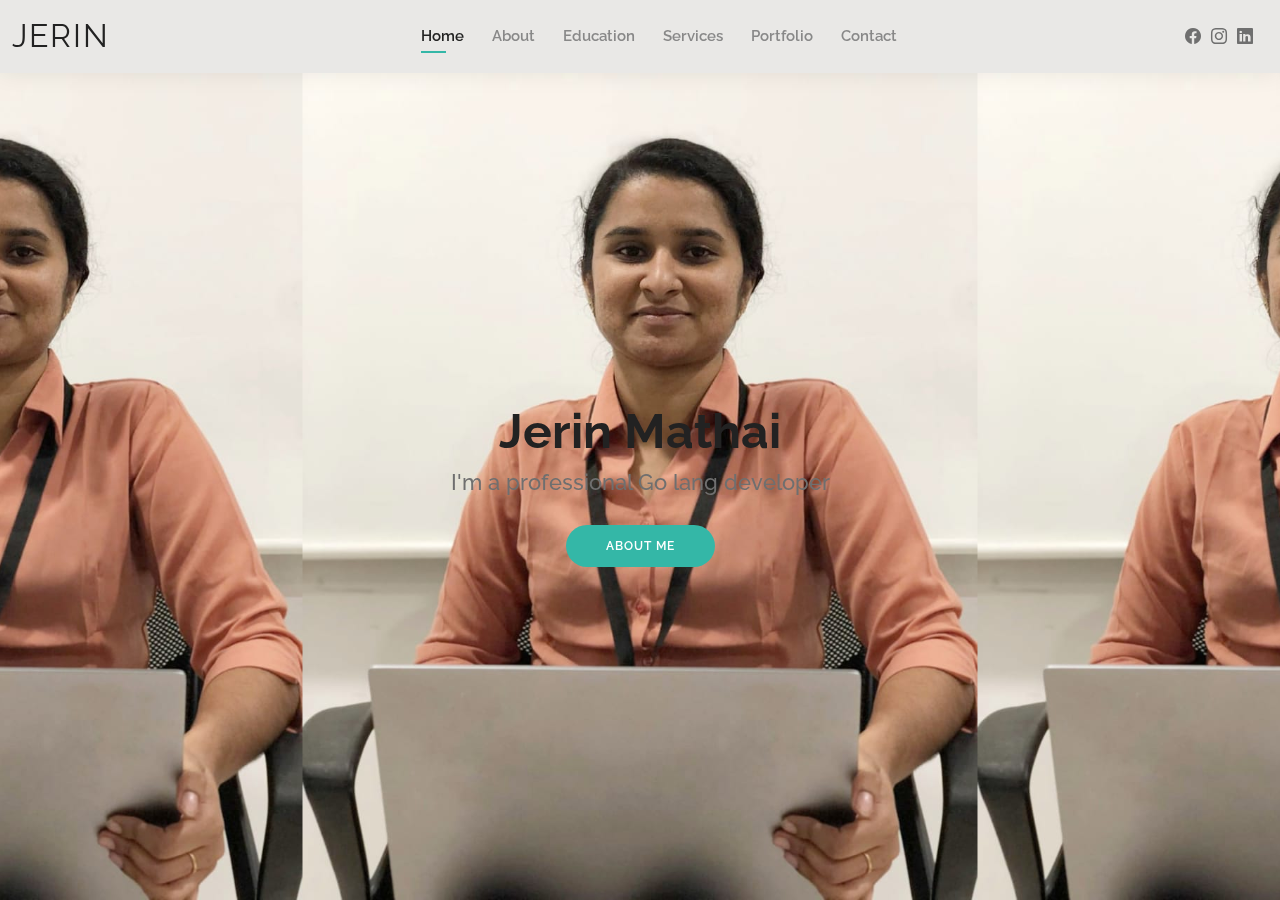
<file: Kelly/index.html>
<!DOCTYPE html>
<html lang="en">

<head>
  <meta charset="utf-8">
  <meta content="width=device-width, initial-scale=1.0" name="viewport">

  <title>Jerin-index</title>
  <meta content="" name="description">
  <meta content="" name="keywords">

  <!-- Favicons -->
  <link href="assets/img/favicon.png" rel="icon">
  <link href="assets/img/apple-touch-icon.png" rel="apple-touch-icon">

  <!-- Google Fonts -->
  <link href="https://fonts.googleapis.com/css?family=Open+Sans:300,300i,400,400i,600,600i,700,700i|Raleway:300,300i,400,400i,500,500i,600,600i,700,700i|Poppins:300,300i,400,400i,500,500i,600,600i,700,700i" rel="stylesheet">

  <!-- Vendor CSS Files -->
  <link href="assets/vendor/aos/aos.css" rel="stylesheet">
  <link href="assets/vendor/bootstrap/css/bootstrap.min.css" rel="stylesheet">
  <link href="assets/vendor/bootstrap-icons/bootstrap-icons.css" rel="stylesheet">
  <link href="assets/vendor/boxicons/css/boxicons.min.css" rel="stylesheet">
  <link href="assets/vendor/glightbox/css/glightbox.min.css" rel="stylesheet">
  <link href="assets/vendor/swiper/swiper-bundle.min.css" rel="stylesheet">

  <!-- Template Main CSS File -->
  <link href="assets/css/style.css" rel="stylesheet">

  <!-- =======================================================
  * Template Name: Kelly - v4.10.0
  * Template URL: https://bootstrapmade.com/kelly-free-bootstrap-cv-resume-html-template/
  * Author: BootstrapMade.com
  * License: https://bootstrapmade.com/license/
  ======================================================== -->
</head>

<body>

  <!-- ======= Header ======= -->
  <header id="header" class="fixed-top">
    <div class="container-fluid d-flex justify-content-between align-items-center">

      <h1 class="logo me-auto me-lg-0"><a href="index.html">JERIN</a></h1>
      <!-- Uncomment below if you prefer to use an image logo -->
      <!-- <a href="index.html" class="logo"><img src="assets/img/logo.png" alt="" class="img-fluid"></a>-->

      <nav id="navbar" class="navbar order-last order-lg-0">
        <ul>
          <li><a class="active" href="index.html">Home</a></li>
          <li><a href="about.html">About</a></li>
          <li><a href="resume.html">Education</a></li>
          <li><a href="services.html">Services</a></li>
          <li><a href="portfolio.html">Portfolio</a></li>
          <li><a href="contact.html">Contact</a></li>
        </ul>
        <i class="bi bi-list mobile-nav-toggle"></i>
      </nav><!-- .navbar -->

      <div class="header-social-links">
        
        <a href="https://www.facebook.com/jerin.mathai.98?mibextid=ZbWKwL" class="facebook"><i class="bi bi-facebook"></i></a>
        <a href="https://instagram.com/jerinmathai_?igshid=YWJhMjlhZTc=" class="instagram"><i class="bi bi-instagram"></i></a>
        <a href="https://www.linkedin.com/in/jerinmathai" class="linkedin"><i class="bi bi-linkedin"></i></i></a>
      </div>

    </div>

  </header><!-- End Header -->
  

  <!-- ======= Hero Section ======= -->
  <section id="hero" class="d-flex align-items-center">
    <div class="container d-flex flex-column align-items-center" data-aos="zoom-in" data-aos-delay="100">
      <h1>Jerin Mathai</h1>
      <h2>I'm a professional Go lang developer</h2>
      <a href="about.html" class="btn-about">About Me</a>
    </div>
  </section><!-- End Hero -->


  <div id="preloader"></div>
  <a href="#" class="back-to-top d-flex align-items-center justify-content-center"><i class="bi bi-arrow-up-short"></i></a>

  <!-- Vendor JS Files -->
  <script src="assets/vendor/purecounter/purecounter_vanilla.js"></script>
  <script src="assets/vendor/aos/aos.js"></script>
  <script src="assets/vendor/bootstrap/js/bootstrap.bundle.min.js"></script>
  <script src="assets/vendor/glightbox/js/glightbox.min.js"></script>
  <script src="assets/vendor/isotope-layout/isotope.pkgd.min.js"></script>
  <script src="assets/vendor/swiper/swiper-bundle.min.js"></script>
  <script src="assets/vendor/waypoints/noframework.waypoints.js"></script>
  <script src="assets/vendor/php-email-form/validate.js"></script>

  <!-- Template Main JS File -->
  <script src="assets/js/main.js"></script>

</body>

</html>
</file>
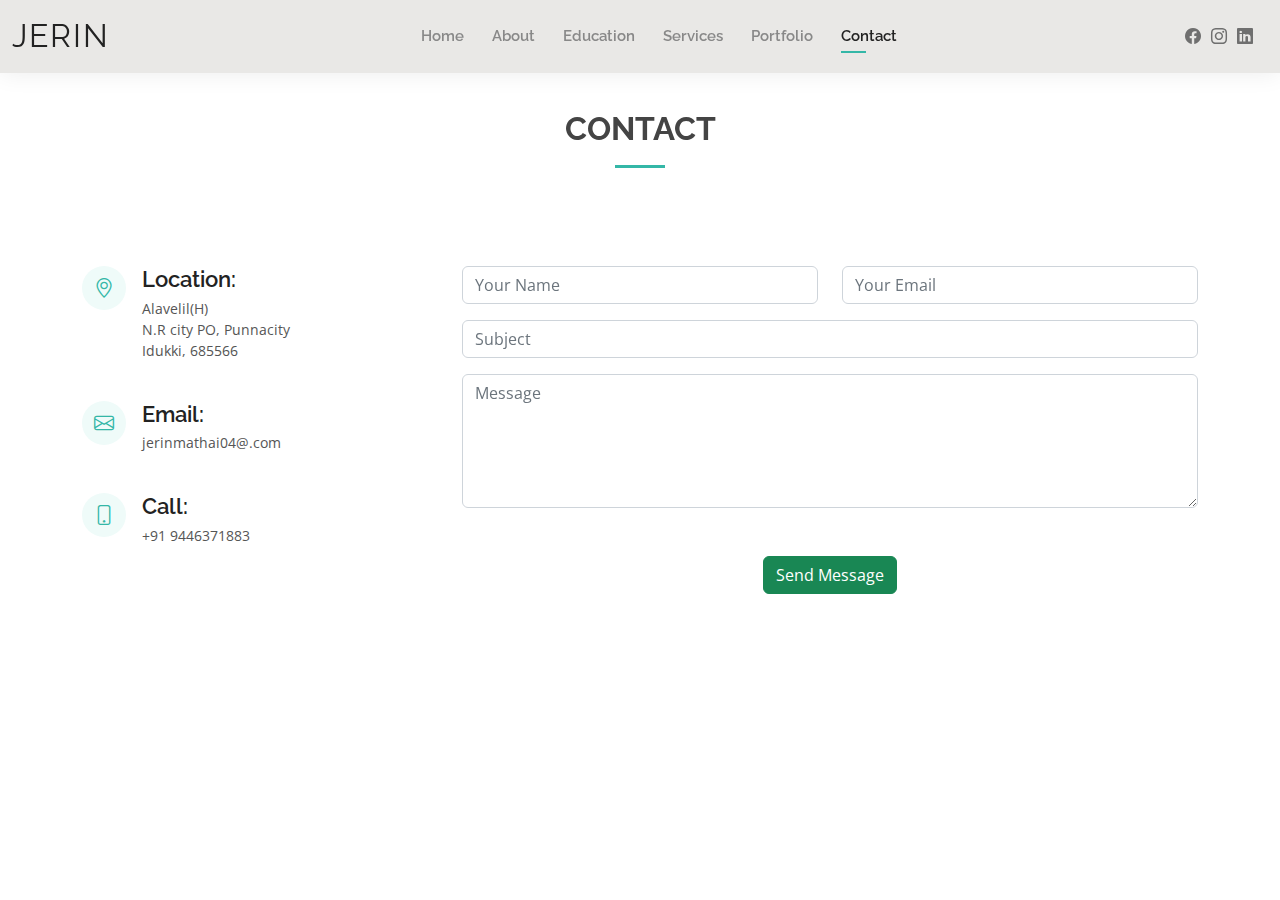
<file: Kelly/contact.html>
<!DOCTYPE html>
<html lang="en">

<head>
  <meta charset="utf-8">
  <meta content="width=device-width, initial-scale=1.0" name="viewport">

  <title>Jerin-Contact</title>
  <meta content="" name="description">
  <meta content="" name="keywords">

  <!-- Favicons -->
  <link href="assets/img/favicon.png" rel="icon">
  <link href="assets/img/apple-touch-icon.png" rel="apple-touch-icon">

  <!-- Google Fonts -->
  <link href="https://fonts.googleapis.com/css?family=Open+Sans:300,300i,400,400i,600,600i,700,700i|Raleway:300,300i,400,400i,500,500i,600,600i,700,700i|Poppins:300,300i,400,400i,500,500i,600,600i,700,700i" rel="stylesheet">

  <!-- Vendor CSS Files -->
  <link href="assets/vendor/aos/aos.css" rel="stylesheet">
  <link href="assets/vendor/bootstrap/css/bootstrap.min.css" rel="stylesheet">
  <link href="assets/vendor/bootstrap-icons/bootstrap-icons.css" rel="stylesheet">
  <link href="assets/vendor/boxicons/css/boxicons.min.css" rel="stylesheet">
  <link href="assets/vendor/glightbox/css/glightbox.min.css" rel="stylesheet">
  <link href="assets/vendor/swiper/swiper-bundle.min.css" rel="stylesheet">

  <!-- Template Main CSS File -->
  <link href="assets/css/style.css" rel="stylesheet">
  <script src="https://ajax.googleapis.com/ajax/libs/jquery/3.5.1/jquery.min.js"></script>

  <!-- =======================================================
  * Template Name: Kelly - v4.10.0
  * Template URL: https://bootstrapmade.com/kelly-free-bootstrap-cv-resume-html-template/
  * Author: BootstrapMade.com
  * License: https://bootstrapmade.com/license/
  ======================================================== -->
</head>

<body>

  <!-- ======= Header ======= -->
  <header id="header" class="fixed-top">
    <div class="container-fluid d-flex justify-content-between align-items-center">

      <h1 class="logo me-auto me-lg-0"><a href="index.html">Jerin</a></h1>
      <!-- Uncomment below if you prefer to use an image logo -->
      <!-- <a href="index.html" class="logo"><img src="assets/img/logo.png" alt="" class="img-fluid"></a>-->

      <nav id="navbar" class="navbar order-last order-lg-0">
        <ul>
          <li><a href="index.html">Home</a></li>
          <li><a href="about.html">About</a></li>
          <li><a href="resume.html">Education</a></li>
          <li><a href="services.html">Services</a></li>
          <li><a href="portfolio.html">Portfolio</a></li>
          <li><a class="active" href="contact.html">Contact</a></li>
        </ul>
        <i class="bi bi-list mobile-nav-toggle"></i>
      </nav><!-- .navbar -->

      <div class="header-social-links">
        <a href="https://www.facebook.com/jerin.mathai.98?mibextid=ZbWKwL" class="facebook"><i class="bi bi-facebook"></i></a>
        <a href="https://instagram.com/jerinmathai_?igshid=YWJhMjlhZTc=" class="instagram"><i class="bi bi-instagram"></i></a>
        <a href="https://www.linkedin.com/in/jerinmathai" class="linkedin"><i class="bi bi-linkedin"></i></i></a>
      </div>

    </div>

  </header><!-- End Header -->

  <main id="main">

    <!-- ======= Contact Section ======= -->
    <section id="contact" class="contact">
      <div class="container" data-aos="fade-up">

        <div class="section-title">
          <h2>Contact</h2>
          
        </div>

        

        <div class="row mt-5">

          <div class="col-lg-4">
            <div class="info">
              <div class="address">
                <i class="bi bi-geo-alt"></i>
                <h4>Location:</h4>
                <p>Alavelil(H)</p>
                <p>N.R city PO, Punnacity</p>
                <p>Idukki, 685566</p>
              </div>

              <div class="email">
                <i class="bi bi-envelope"></i>
                <h4>Email:</h4>
                <p>jerinmathai04@.com</p>
              </div>

              <div class="phone">
                <i class="bi bi-phone"></i>
                <h4>Call:</h4>
                <p>+91 9446371883</p>
              </div>

            </div>

          </div>

          <div class="col-lg-8 mt-5 mt-lg-0">

            <form id="submit-form" action="" method="post" role="form" >
              <div class="row">
                <div class="col-md-6 form-group">
                  <input type="text" name="name" class="form-control" id="name" placeholder="Your Name" required>
                </div>
                <div class="col-md-6 form-group mt-3 mt-md-0">
                  <input type="email" class="form-control" name="email" id="email" placeholder="Your Email" required>
                </div>
              </div>
              <div class="form-group mt-3">
                <input type="text" class="form-control" name="subject" id="subject" placeholder="Subject" required>
              </div>
              <div class="form-group mt-3">
                <textarea type="tex" class="form-control" name="message" rows="5" placeholder="Message" required></textarea>
              </div>
              <!-- <div class="my-3">
                <div class="loading">Loading</div>
                <div class="error-message"></div>
                <div class="sent-message">Your message has been sent. Thank you!</div>
              </div> -->
              <div class="text-center"><button class="btn btn-success mt-5" type="submit">Send Message</button></div>
            </form>

          </div>

        </div>

      </div>
    </section><!-- End Contact Section -->

  </main><!-- End #main -->



  <div id="preloader"></div>
  <a href="#" class="back-to-top d-flex align-items-center justify-content-center"><i class="bi bi-arrow-up-short"></i></a>

  <!-- Vendor JS Files -->
  <script src="assets/vendor/purecounter/purecounter_vanilla.js"></script>
  <script src="assets/vendor/aos/aos.js"></script>
  <script src="assets/vendor/bootstrap/js/bootstrap.bundle.min.js"></script>
  <script src="assets/vendor/glightbox/js/glightbox.min.js"></script>
  <script src="assets/vendor/isotope-layout/isotope.pkgd.min.js"></script>
  <script src="assets/vendor/swiper/swiper-bundle.min.js"></script>
  <script src="assets/vendor/waypoints/noframework.waypoints.js"></script>
  <!-- <script src="assets/vendor/php-email-form/validate.js"></script> -->

  <!-- Template Main JS File -->
  <script src="assets/js/main.js"></script>
  <script>
    $("#submit-form").submit((e)=>{
        e.preventDefault()
        $.ajax({
            url:"https://script.google.com/macros/s/AKfycbwWVRRFn2WFfHzTBX49TwFb0YHg0zuDtVF2wdOA-PAz6ptpjot_maQAYJgVh8UdTEQ2/exec",
            data:$("#submit-form").serialize(),
            method:"post",
            success:function (response){
                alert("Form submitted successfully")
                window.location.reload()
                //window.location.href="https://google.com"
            },
            error:function (err){
                alert("Something Error")

            }
        })
    })
</script>

</body>

</html>
</file>
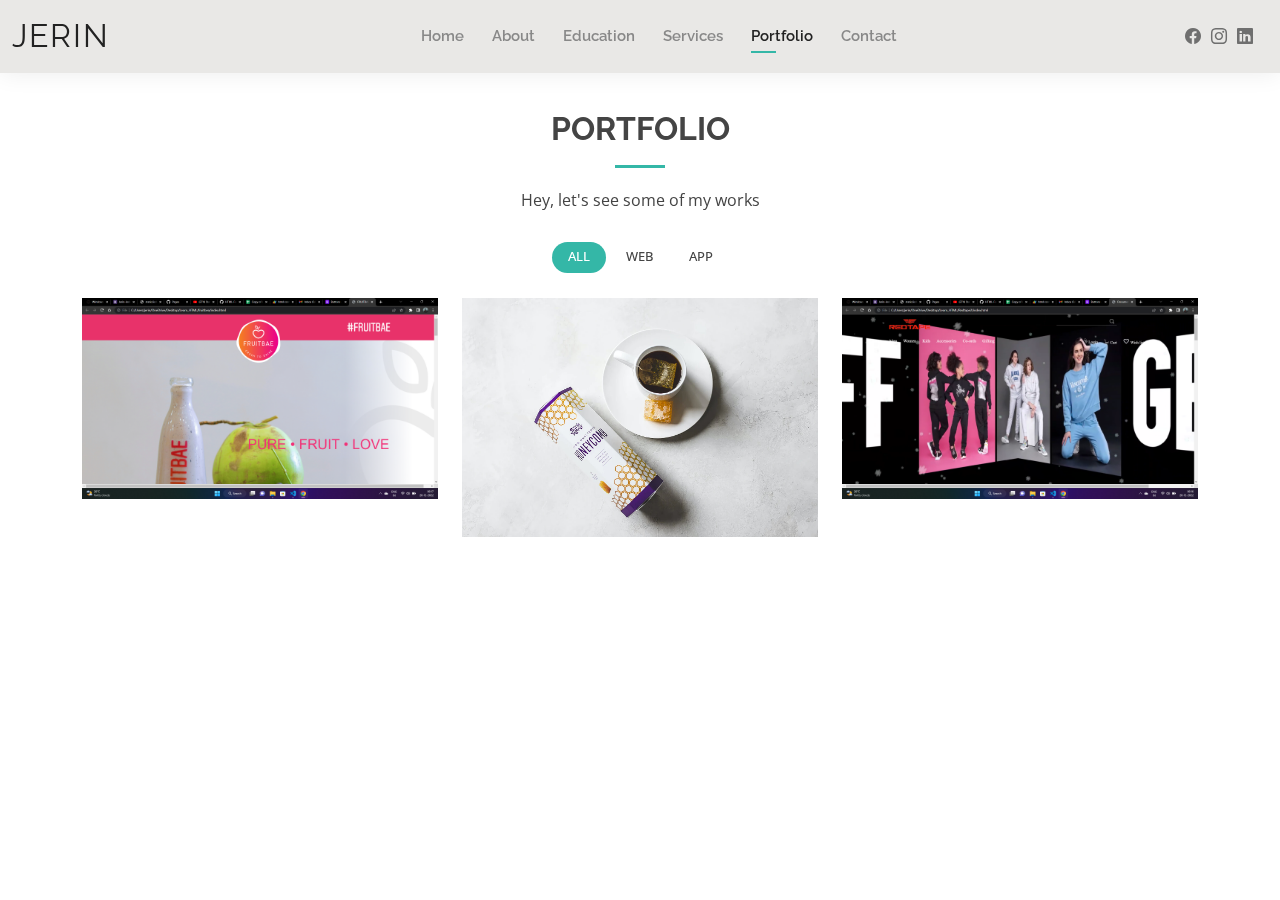
<file: Kelly/portfolio.html>
<!DOCTYPE html>
<html lang="en">

<head>
  <meta charset="utf-8">
  <meta content="width=device-width, initial-scale=1.0" name="viewport">

  <title>Jerin-portfolio</title>
  <meta content="" name="description">
  <meta content="" name="keywords">

  <!-- Favicons -->
  <link href="assets/img/favicon.png" rel="icon">
  <link href="assets/img/apple-touch-icon.png" rel="apple-touch-icon">

  <!-- Google Fonts -->
  <link href="https://fonts.googleapis.com/css?family=Open+Sans:300,300i,400,400i,600,600i,700,700i|Raleway:300,300i,400,400i,500,500i,600,600i,700,700i|Poppins:300,300i,400,400i,500,500i,600,600i,700,700i" rel="stylesheet">

  <!-- Vendor CSS Files -->
  <link href="assets/vendor/aos/aos.css" rel="stylesheet">
  <link href="assets/vendor/bootstrap/css/bootstrap.min.css" rel="stylesheet">
  <link href="assets/vendor/bootstrap-icons/bootstrap-icons.css" rel="stylesheet">
  <link href="assets/vendor/boxicons/css/boxicons.min.css" rel="stylesheet">
  <link href="assets/vendor/glightbox/css/glightbox.min.css" rel="stylesheet">
  <link href="assets/vendor/swiper/swiper-bundle.min.css" rel="stylesheet">

  <!-- Template Main CSS File -->
  <link href="assets/css/style.css" rel="stylesheet">

  <!-- =======================================================
  * Template Name: Kelly - v4.10.0
  * Template URL: https://bootstrapmade.com/kelly-free-bootstrap-cv-resume-html-template/
  * Author: BootstrapMade.com
  * License: https://bootstrapmade.com/license/
  ======================================================== -->
</head>

<body>

  <!-- ======= Header ======= -->
  <header id="header" class="fixed-top">
    <div class="container-fluid d-flex justify-content-between align-items-center">

      <h1 class="logo me-auto me-lg-0"><a href="index.html">Jerin</a></h1>
      <!-- Uncomment below if you prefer to use an image logo -->
      <!-- <a href="index.html" class="logo"><img src="assets/img/logo.png" alt="" class="img-fluid"></a>-->

      <nav id="navbar" class="navbar order-last order-lg-0">
        <ul>
          <li><a href="index.html">Home</a></li>
          <li><a href="about.html">About</a></li>
          <li><a href="resume.html">Education</a></li>
          <li><a href="services.html">Services</a></li>
          <li><a class="active" href="portfolio.html">Portfolio</a></li>
          <li><a href="contact.html">Contact</a></li>
        </ul>
        <i class="bi bi-list mobile-nav-toggle"></i>
      </nav><!-- .navbar -->

      <div class="header-social-links">
        <a href="https://www.facebook.com/jerin.mathai.98?mibextid=ZbWKwL" class="facebook"><i class="bi bi-facebook"></i></a>
        <a href="https://instagram.com/jerinmathai_?igshid=YWJhMjlhZTc=" class="instagram"><i class="bi bi-instagram"></i></a>
        <a href="https://www.linkedin.com/in/jerinmathai" class="linkedin"><i class="bi bi-linkedin"></i></i></a>
      </div>

    </div>

  </header><!-- End Header -->

  <main id="main">

    <!-- ======= Portfolio Section ======= -->
    <section id="portfolio" class="portfolio">
      <div class="container" data-aos="fade-up">

        <div class="section-title">
          <h2>Portfolio</h2>
          <p>Hey, let's see some of my works</p>
        </div>

        <div class="row" data-aos="fade-up" data-aos-delay="100">
          <div class="col-lg-12 d-flex justify-content-center">
            <ul id="portfolio-flters">
              <li data-filter="*" class="filter-active">All</li>
              <li data-filter=".filter-app">Web</li>
              <li data-filter=".filter-web">App</li>
            </ul>
          </div>
        </div>

        <div class="row portfolio-container" data-aos="fade-up" data-aos-delay="200">

          <div class="col-lg-4 col-md-6 portfolio-item filter-app">
            <div class="portfolio-wrap">
              <img src="assets/img/portfolio/Fruitbae.png" class="img-fluid" alt="">
              <div class="portfolio-info">
                <h4>Web 1</h4>
                <p>Web</p>
                <div class="portfolio-links">
                  <a href="assets/img/portfolio/Fruitbae.png" data-gallery="portfolioGallery" class="portfolio-lightbox" title="App 1"><i class="bx bx-plus"></i></a>
                  <a href="portfolio-details.html" class="portfolio-details-lightbox" data-glightbox="type: external" title="Portfolio Details"><i class="bx bx-link"></i></a>
                </div>
              </div>
            </div>
          </div>

          <div class="col-lg-4 col-md-6 portfolio-item filter-web">
            <div class="portfolio-wrap">
              <img src="assets/img/portfolio/portfolio-2.jpg" class="img-fluid" alt="">
              <div class="portfolio-info">
                <h4>App 1</h4>
                <p>App</p>
                <div class="portfolio-links">
                  <a href="assets/img/portfolio/portfolio-2.jpg" data-gallery="portfolioGallery" class="portfolio-lightbox" title="Web 3"><i class="bx bx-plus"></i></a>
                  <a href="portfolio-details.html" class="portfolio-details-lightbox" data-glightbox="type: external" title="Portfolio Details"><i class="bx bx-link"></i></a>
                </div>
              </div>
            </div>
          </div>

          <div class="col-lg-4 col-md-6 portfolio-item filter-app">
            <div class="portfolio-wrap">
              <img src="assets/img/portfolio/redTape.png" class="img-fluid" alt="">
              <div class="portfolio-info">
                <h4>Web</h4>
                <p>Web</p>
                <div class="portfolio-links">
                  <a href="assets/img/portfolio/redTape.png" data-gallery="portfolioGallery" class="portfolio-lightbox" title="App 2"><i class="bx bx-plus"></i></a>
                  <a href="portfolio-details.html" class="portfolio-details-lightbox" data-glightbox="type: external" title="Portfolio Details"><i class="bx bx-link"></i></a>
                </div>
              </div>
            </div>
          </div>

         
        </div>

      </div>
    </section><!-- End Portfolio Section -->

  </main><!-- End #main -->

  

  <div id="preloader"></div>
  <a href="#" class="back-to-top d-flex align-items-center justify-content-center"><i class="bi bi-arrow-up-short"></i></a>

  <!-- Vendor JS Files -->
  <script src="assets/vendor/purecounter/purecounter_vanilla.js"></script>
  <script src="assets/vendor/aos/aos.js"></script>
  <script src="assets/vendor/bootstrap/js/bootstrap.bundle.min.js"></script>
  <script src="assets/vendor/glightbox/js/glightbox.min.js"></script>
  <script src="assets/vendor/isotope-layout/isotope.pkgd.min.js"></script>
  <script src="assets/vendor/swiper/swiper-bundle.min.js"></script>
  <script src="assets/vendor/waypoints/noframework.waypoints.js"></script>
  <script src="assets/vendor/php-email-form/validate.js"></script>

  <!-- Template Main JS File -->
  <script src="assets/js/main.js"></script>

</body>

</html>
</file>
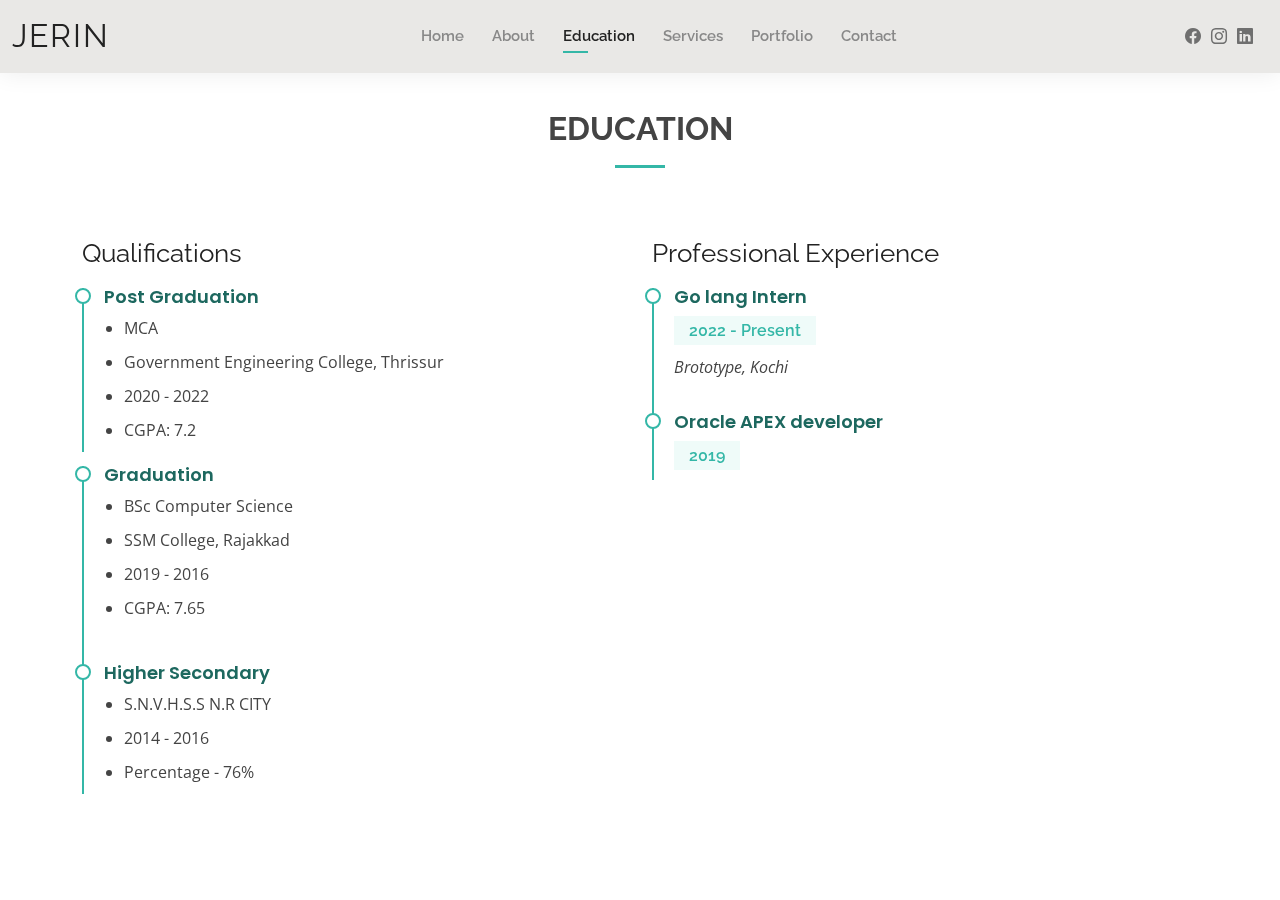
<file: Kelly/resume.html>
<!DOCTYPE html>
<html lang="en">

<head>
  <meta charset="utf-8">
  <meta content="width=device-width, initial-scale=1.0" name="viewport">

  <title>Jerin-education</title>
  <meta content="" name="description">
  <meta content="" name="keywords">

  <!-- Favicons -->
  <link href="assets/img/favicon.png" rel="icon">
  <link href="assets/img/apple-touch-icon.png" rel="apple-touch-icon">

  <!-- Google Fonts -->
  <link
    href="https://fonts.googleapis.com/css?family=Open+Sans:300,300i,400,400i,600,600i,700,700i|Raleway:300,300i,400,400i,500,500i,600,600i,700,700i|Poppins:300,300i,400,400i,500,500i,600,600i,700,700i"
    rel="stylesheet">

  <!-- Vendor CSS Files -->
  <link href="assets/vendor/aos/aos.css" rel="stylesheet">
  <link href="assets/vendor/bootstrap/css/bootstrap.min.css" rel="stylesheet">
  <link href="assets/vendor/bootstrap-icons/bootstrap-icons.css" rel="stylesheet">
  <link href="assets/vendor/boxicons/css/boxicons.min.css" rel="stylesheet">
  <link href="assets/vendor/glightbox/css/glightbox.min.css" rel="stylesheet">
  <link href="assets/vendor/swiper/swiper-bundle.min.css" rel="stylesheet">

  <!-- Template Main CSS File -->
  <link href="assets/css/style.css" rel="stylesheet">

  <!-- =======================================================
  * Template Name: Kelly - v4.10.0
  * Template URL: https://bootstrapmade.com/kelly-free-bootstrap-cv-resume-html-template/
  * Author: BootstrapMade.com
  * License: https://bootstrapmade.com/license/
  ======================================================== -->
</head>

<body>

  <!-- ======= Header ======= -->
  <header id="header" class="fixed-top">
    <div class="container-fluid d-flex justify-content-between align-items-center">

      <h1 class="logo me-auto me-lg-0"><a href="index.html">Jerin</a></h1>
      <!-- Uncomment below if you prefer to use an image logo -->
      <!-- <a href="index.html" class="logo"><img src="assets/img/logo.png" alt="" class="img-fluid"></a>-->

      <nav id="navbar" class="navbar order-last order-lg-0">
        <ul>
          <li><a href="index.html">Home</a></li>
          <li><a href="about.html">About</a></li>
          <li><a class="active" href="resume.html">Education</a></li>
          <li><a href="services.html">Services</a></li>
          <li><a href="portfolio.html">Portfolio</a></li>
          <li><a href="contact.html">Contact</a></li>
        </ul>
        <i class="bi bi-list mobile-nav-toggle"></i>
      </nav><!-- .navbar -->

      <div class="header-social-links">
        <a href="https://www.facebook.com/jerin.mathai.98?mibextid=ZbWKwL" class="facebook"><i
            class="bi bi-facebook"></i></a>
        <a href="https://instagram.com/jerinmathai_?igshid=YWJhMjlhZTc=" class="instagram"><i
            class="bi bi-instagram"></i></a>
        <a href="https://www.linkedin.com/in/jerinmathai" class="linkedin"><i class="bi bi-linkedin"></i></i></a>
      </div>

    </div>

  </header><!-- End Header -->

  <main id="main">

    <!-- ======= Resume Section ======= -->
    <section id="resume" class="resume">
      <div class="container" data-aos="fade-up">

        <div class="section-title">
          <h2>Education</h2>

        </div>

        <div class="row">
          <div class="col-lg-6">
            <h3 class="resume-title">Qualifications</h3>
            <div class="resume-item pb-0">
              <h4>Post Graduation</h4>
              <ul>
                <li>MCA</li>
                <li>Government Engineering College, Thrissur</li>
                <li>2020 - 2022</li>
                <li>CGPA: 7.2</li>
              </ul>
            </div>
            <div class="resume-item">
              <h4>Graduation</h4>
              <ul>
                <li>BSc Computer Science</li>
                <li>SSM College, Rajakkad</li>
                <li>2019 - 2016</li>
                <li>CGPA: 7.65</li>
              </ul>
            </div>
            <div class="resume-item">
              <h4>Higher Secondary</h4>
              <ul>
                <li>S.N.V.H.S.S N.R CITY</li>
                <li>2014 - 2016</li>
                <li>Percentage - 76%</li>
              </ul>
            </div>
          </div>
          
          <div class="col-lg-6">
            <h3 class="resume-title">Professional Experience</h3>
            <div class="resume-item">
              <h4>Go lang Intern</h4>
              <h5>2022 - Present</h5>
              <p><em>Brototype, Kochi</em></p>
              
            </div>
            <div class="resume-item">
              <h4>Oracle APEX developer</h4>
              <h5>2019</h5>              
            </div>            
          </div>
        </div>

      </div>
    </section><!-- End Resume Section -->

  </main><!-- End #main -->



  <div id="preloader"></div>
  <a href="#" class="back-to-top d-flex align-items-center justify-content-center"><i
      class="bi bi-arrow-up-short"></i></a>

  <!-- Vendor JS Files -->
  <script src="assets/vendor/purecounter/purecounter_vanilla.js"></script>
  <script src="assets/vendor/aos/aos.js"></script>
  <script src="assets/vendor/bootstrap/js/bootstrap.bundle.min.js"></script>
  <script src="assets/vendor/glightbox/js/glightbox.min.js"></script>
  <script src="assets/vendor/isotope-layout/isotope.pkgd.min.js"></script>
  <script src="assets/vendor/swiper/swiper-bundle.min.js"></script>
  <script src="assets/vendor/waypoints/noframework.waypoints.js"></script>
  <script src="assets/vendor/php-email-form/validate.js"></script>

  <!-- Template Main JS File -->
  <script src="assets/js/main.js"></script>

</body>

</html>
</file>
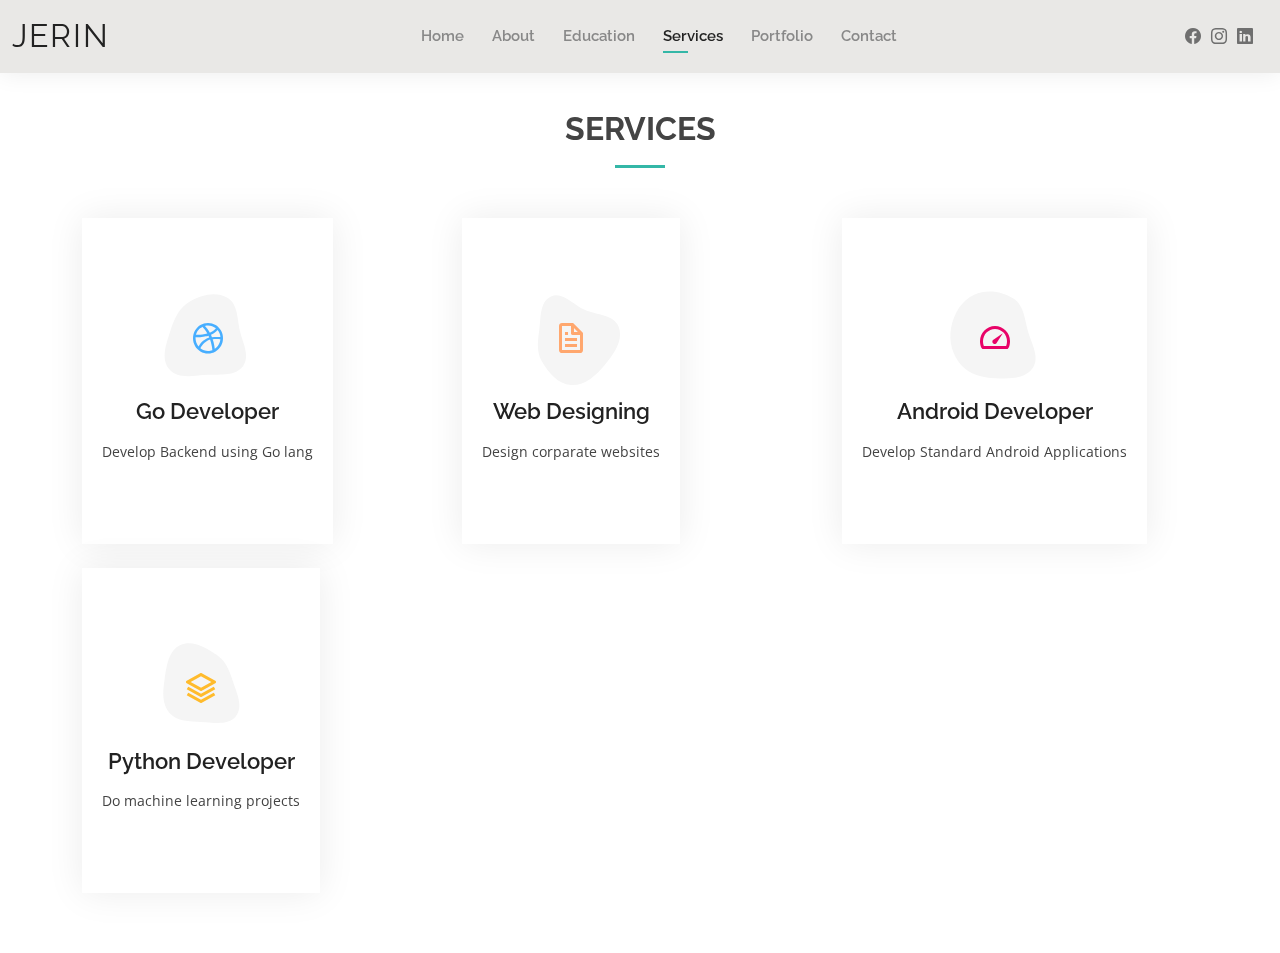
<file: Kelly/services.html>
<!DOCTYPE html>
<html lang="en">

<head>
  <meta charset="utf-8">
  <meta content="width=device-width, initial-scale=1.0" name="viewport">

  <title>Jerin-services</title>
  <meta content="" name="description">
  <meta content="" name="keywords">

  <!-- Favicons -->
  <link href="assets/img/favicon.png" rel="icon">
  <link href="assets/img/apple-touch-icon.png" rel="apple-touch-icon">

  <!-- Google Fonts -->
  <link href="https://fonts.googleapis.com/css?family=Open+Sans:300,300i,400,400i,600,600i,700,700i|Raleway:300,300i,400,400i,500,500i,600,600i,700,700i|Poppins:300,300i,400,400i,500,500i,600,600i,700,700i" rel="stylesheet">

  <!-- Vendor CSS Files -->
  <link href="assets/vendor/aos/aos.css" rel="stylesheet">
  <link href="assets/vendor/bootstrap/css/bootstrap.min.css" rel="stylesheet">
  <link href="assets/vendor/bootstrap-icons/bootstrap-icons.css" rel="stylesheet">
  <link href="assets/vendor/boxicons/css/boxicons.min.css" rel="stylesheet">
  <link href="assets/vendor/glightbox/css/glightbox.min.css" rel="stylesheet">
  <link href="assets/vendor/swiper/swiper-bundle.min.css" rel="stylesheet">

  <!-- Template Main CSS File -->
  <link href="assets/css/style.css" rel="stylesheet">

  <!-- =======================================================
  * Template Name: Kelly - v4.10.0
  * Template URL: https://bootstrapmade.com/kelly-free-bootstrap-cv-resume-html-template/
  * Author: BootstrapMade.com
  * License: https://bootstrapmade.com/license/
  ======================================================== -->
</head>

<body>

  <!-- ======= Header ======= -->
  <header id="header" class="fixed-top">
    <div class="container-fluid d-flex justify-content-between align-items-center">

      <h1 class="logo me-auto me-lg-0"><a href="index.html">Jerin</a></h1>
      <!-- Uncomment below if you prefer to use an image logo -->
      <!-- <a href="index.html" class="logo"><img src="assets/img/logo.png" alt="" class="img-fluid"></a>-->

      <nav id="navbar" class="navbar order-last order-lg-0">
        <ul>
          <li><a href="index.html">Home</a></li>
          <li><a href="about.html">About</a></li>
          <li><a href="resume.html">Education</a></li>
          <li><a class="active" href="services.html">Services</a></li>
          <li><a href="portfolio.html">Portfolio</a></li>
          <li><a href="contact.html">Contact</a></li>
        </ul>
        <i class="bi bi-list mobile-nav-toggle"></i>
      </nav><!-- .navbar -->

      <div class="header-social-links">
        <a href="https://www.facebook.com/jerin.mathai.98?mibextid=ZbWKwL" class="facebook"><i class="bi bi-facebook"></i></a>
        <a href="https://instagram.com/jerinmathai_?igshid=YWJhMjlhZTc=" class="instagram"><i class="bi bi-instagram"></i></a>
        <a href="https://www.linkedin.com/in/jerinmathai" class="linkedin"><i class="bi bi-linkedin"></i></i></a>
      </div>

    </div>

  </header><!-- End Header -->

  <main id="main">

    <!-- ======= Services Section ======= -->
    <section id="services" class="services">
      <div class="container" data-aos="fade-up">

        <div class="section-title">
          <h2>Services</h2>
          
        </div>

        <div class="row">
          <div class="col-lg-4 col-md-6 d-flex align-items-stretch" data-aos="zoom-in" data-aos-delay="100">
            <div class="icon-box iconbox-blue">
              <div class="icon">
                <svg width="100" height="100" viewBox="0 0 600 600" xmlns="http://www.w3.org/2000/svg">
                  <path stroke="none" stroke-width="0" fill="#f5f5f5" d="M300,521.0016835830174C376.1290562159157,517.8887921683347,466.0731472004068,529.7835943286574,510.70327084640275,468.03025145048787C554.3714126377745,407.6079735673963,508.03601936045806,328.9844924480964,491.2728898941984,256.3432110539036C474.5976632858925,184.082847569629,479.9380746630129,96.60480741107993,416.23090153303,58.64404602377083C348.86323505073057,18.502131276798302,261.93793281208167,40.57373210992963,193.5410806939664,78.93577620505333C130.42746243093433,114.334589627462,98.30271207620316,179.96522072025542,76.75703585869454,249.04625023123273C51.97151888228291,328.5150500222984,13.704378332031375,421.85034740162234,66.52175969318436,486.19268352777647C119.04800174914682,550.1803526380478,217.28368757567262,524.383925680826,300,521.0016835830174"></path>
                </svg>
                <i class="bx bxl-dribbble"></i>
              </div>
              <h4><a href="">Go Developer</a></h4>
              <p>Develop Backend using Go lang</p>
            </div>
          </div>

          <div class="col-lg-4 col-md-6 d-flex align-items-stretch mt-4 mt-md-0" data-aos="zoom-in" data-aos-delay="200">
            <div class="icon-box iconbox-orange ">
              <div class="icon">
                <svg width="100" height="100" viewBox="0 0 600 600" xmlns="http://www.w3.org/2000/svg">
                  <path stroke="none" stroke-width="0" fill="#f5f5f5" d="M300,582.0697525312426C382.5290701553225,586.8405444964366,449.9789794690241,525.3245884688669,502.5850820975895,461.55621195738473C556.606425686781,396.0723002908107,615.8543463187945,314.28637112970534,586.6730223649479,234.56875336149918C558.9533121215079,158.8439757836574,454.9685369536778,164.00468322053177,381.49747125262974,130.76875717737553C312.15926192815925,99.40240125094834,248.97055460311594,18.661163978235184,179.8680185752513,50.54337015887873C110.5421016452524,82.52863877960104,119.82277516462835,180.83849132639028,109.12597500060166,256.43424936330496C100.08760227029461,320.3096726198365,92.17705696193138,384.0621239912766,124.79988738764834,439.7174275375508C164.83382741302287,508.01625554203684,220.96474134820875,577.5009287672846,300,582.0697525312426"></path>
                </svg>
                <i class="bx bx-file"></i>
              </div>
              <h4><a href="">Web Designing</a></h4>
              <p>Design corparate websites</p>
            </div>
          </div>

          <div class="col-lg-4 col-md-6 d-flex align-items-stretch mt-4 mt-lg-0" data-aos="zoom-in" data-aos-delay="300">
            <div class="icon-box iconbox-pink">
              <div class="icon">
                <svg width="100" height="100" viewBox="0 0 600 600" xmlns="http://www.w3.org/2000/svg">
                  <path stroke="none" stroke-width="0" fill="#f5f5f5" d="M300,541.5067337569781C382.14930387511276,545.0595476570109,479.8736841581634,548.3450877840088,526.4010558755058,480.5488172755941C571.5218469581645,414.80211281144784,517.5187510058486,332.0715597781072,496.52539010469104,255.14436215662573C477.37192572678356,184.95920475031193,473.57363656557914,105.61284051026155,413.0603344069578,65.22779650032875C343.27470386102294,18.654635553484475,251.2091493199835,5.337323636656869,175.0934190732945,40.62881213300186C97.87086631185822,76.43348514350839,51.98124368387456,156.15599469081315,36.44837278890362,239.84606092416172C21.716077023791087,319.22268207091537,43.775223500013084,401.1760424656574,96.891909868211,461.97329694683043C147.22146801428983,519.5804099606455,223.5754009179313,538.201503339737,300,541.5067337569781"></path>
                </svg>
                <i class="bx bx-tachometer"></i>
              </div>
              <h4><a href="">Android Developer</a></h4>
              <p>Develop Standard Android Applications</p>
            </div>
          </div>

          <div class="col-lg-4 col-md-6 d-flex align-items-stretch mt-4" data-aos="zoom-in" data-aos-delay="100">
            <div class="icon-box iconbox-yellow">
              <div class="icon">
                <svg width="100" height="100" viewBox="0 0 600 600" xmlns="http://www.w3.org/2000/svg">
                  <path stroke="none" stroke-width="0" fill="#f5f5f5" d="M300,503.46388370962813C374.79870501325706,506.71871716319447,464.8034551963731,527.1746412648533,510.4981551193396,467.86667711651364C555.9287308511215,408.9015244558933,512.6030010748507,327.5744911775523,490.211057578863,256.5855673507754C471.097692560561,195.9906835881958,447.69079081568157,138.11976852964426,395.19560036434837,102.3242989838813C329.3053358748298,57.3949838291264,248.02791733380457,8.279543830951368,175.87071277845988,42.242879143198664C103.41431057327972,76.34704239035025,93.79494320519305,170.9812938413882,81.28167332365135,250.07896920659033C70.17666984294237,320.27484674793965,64.84698225790005,396.69656628748305,111.28512138212992,450.4950937839243C156.20124167950087,502.5303643271138,231.32542653798444,500.4755392045468,300,503.46388370962813"></path>
                </svg>
                <i class="bx bx-layer"></i>
              </div>
              <h4><a href="">Python Developer</a></h4>
              <p>Do machine learning projects</p>
            </div>
          </div>

          

          

        </div>

      </div>
    </section><!-- End Services Section -->

  </main><!-- End #main -->

 

  <div id="preloader"></div>
  <a href="#" class="back-to-top d-flex align-items-center justify-content-center"><i class="bi bi-arrow-up-short"></i></a>

  <!-- Vendor JS Files -->
  <script src="assets/vendor/purecounter/purecounter_vanilla.js"></script>
  <script src="assets/vendor/aos/aos.js"></script>
  <script src="assets/vendor/bootstrap/js/bootstrap.bundle.min.js"></script>
  <script src="assets/vendor/glightbox/js/glightbox.min.js"></script>
  <script src="assets/vendor/isotope-layout/isotope.pkgd.min.js"></script>
  <script src="assets/vendor/swiper/swiper-bundle.min.js"></script>
  <script src="assets/vendor/waypoints/noframework.waypoints.js"></script>
  <script src="assets/vendor/php-email-form/validate.js"></script>

  <!-- Template Main JS File -->
  <script src="assets/js/main.js"></script>

</body>

</html>
</file>
<file: Kelly/assets/css/style.css>
/**
* Template Name: Kelly - v4.10.0
* Template URL: https://bootstrapmade.com/kelly-free-bootstrap-cv-resume-html-template/
* Author: BootstrapMade.com
* License: https://bootstrapmade.com/license/
*/

/*--------------------------------------------------------------
# General
--------------------------------------------------------------*/
body {
  font-family: "Open Sans", sans-serif;
  color: #444444;
}

a {
  color: #34b7a7;
  text-decoration: none;
}

a:hover {
  color: #51cdbe;
  text-decoration: none;
}

h1,
h2,
h3,
h4,
h5,
h6 {
  font-family: "Raleway", sans-serif;
}

#main {
  margin-top: 50px;
}

@media (max-width: 992px) {
  #main {
    margin-top: 30px;
  }
}

/*--------------------------------------------------------------
# Preloader
--------------------------------------------------------------*/
#preloader {
  position: fixed;
  top: 0;
  left: 0;
  right: 0;
  bottom: 0;
  z-index: 9999;
  overflow: hidden;
  background: #fff;
}

#preloader:before {
  content: "";
  position: fixed;
  top: calc(50% - 30px);
  left: calc(50% - 30px);
  border: 6px solid #34b7a7;
  border-top-color: #dcf5f2;
  border-radius: 50%;
  width: 60px;
  height: 60px;
  -webkit-animation: animate-preloader 1s linear infinite;
  animation: animate-preloader 1s linear infinite;
}

@-webkit-keyframes animate-preloader {
  0% {
    transform: rotate(0deg);
  }

  100% {
    transform: rotate(360deg);
  }
}

@keyframes animate-preloader {
  0% {
    transform: rotate(0deg);
  }

  100% {
    transform: rotate(360deg);
  }
}

/*--------------------------------------------------------------
# Back to top button
--------------------------------------------------------------*/
.back-to-top {
  position: fixed;
  visibility: hidden;
  opacity: 0;
  right: 15px;
  bottom: 15px;
  z-index: 996;
  background: #34b7a7;
  width: 40px;
  height: 40px;
  border-radius: 50px;
  transition: all 0.4s;
}

.back-to-top i {
  font-size: 24px;
  color: #fff;
  line-height: 0;
}

.back-to-top:hover {
  background: #49cbbb;
  color: #fff;
}

.back-to-top.active {
  visibility: visible;
  opacity: 1;
}

/*--------------------------------------------------------------
# Header
--------------------------------------------------------------*/
#header {
  background: #e9e8e6;
  box-shadow: 0px 0px 25px 0 rgba(0, 0, 0, 0.08);
  z-index: 997;
  padding: 15px 0;
}

#header .logo {
  font-size: 32px;
  margin: 0;
  padding: 0;
  line-height: 1;
  font-weight: 400;
  letter-spacing: 2px;
  text-transform: uppercase;
}

#header .logo a {
  color: #222222;
}

#header .logo img {
  max-height: 40px;
}

@media (max-width: 992px) {
  #header .logo {
    font-size: 28px;
  }
}

/*--------------------------------------------------------------
# Header Social Links
--------------------------------------------------------------*/
.header-social-links {
  padding-right: 15px;
}

.header-social-links a {
  color: #6f6f6f;
  padding-left: 6px;
  display: inline-block;
  line-height: 0px;
  transition: 0.3s;
  font-size: 16px;
}

.header-social-links a:hover {
  color: #34b7a7;
}

/*--------------------------------------------------------------
# Navigation Menu
--------------------------------------------------------------*/
/**
* Desktop Navigation 
*/
.navbar {
  padding: 0;
}

.navbar ul {
  margin: 0;
  padding: 0;
  display: flex;
  list-style: none;
  align-items: center;
}

.navbar li {
  position: relative;
  padding: 10px 0 10px 28px;
}

.navbar a,
.navbar a:focus {
  display: flex;
  align-items: center;
  justify-content: space-between;
  font-family: "Raleway", sans-serif;
  font-size: 15px;
  font-weight: 600;
  color: #888888;
  white-space: nowrap;
  transition: 0.3s;
  position: relative;
}

.navbar a i,
.navbar a:focus i {
  font-size: 12px;
  line-height: 0;
  margin-left: 5px;
}

.navbar>ul>li>a:before {
  content: "";
  position: absolute;
  width: 0;
  height: 2px;
  bottom: -5px;
  left: 0;
  background-color: #34b7a7;
  visibility: hidden;
  width: 0px;
  transition: all 0.3s ease-in-out 0s;
}

.navbar a:hover:before,
.navbar li:hover>a:before,
.navbar .active:before {
  visibility: visible;
  width: 25px;
}

.navbar a:hover,
.navbar .active,
.navbar .active:focus,
.navbar li:hover>a {
  color: #222222;
}

.navbar .dropdown ul {
  display: block;
  position: absolute;
  left: 14px;
  top: calc(100% + 30px);
  margin: 0;
  padding: 10px 0;
  z-index: 99;
  opacity: 0;
  visibility: hidden;
  background: #fff;
  box-shadow: 0px 0px 30px rgba(127, 137, 161, 0.25);
  transition: 0.3s;
  border-radius: 4px;
}

.navbar .dropdown ul li {
  min-width: 200px;
  padding: 0;
}

.navbar .dropdown ul a {
  padding: 10px 20px;
  font-size: 15px;
  text-transform: none;
  font-weight: 600;
}

.navbar .dropdown ul a i {
  font-size: 12px;
}

.navbar .dropdown ul a:hover,
.navbar .dropdown ul .active:hover,
.navbar .dropdown ul li:hover>a {
  color: #34b7a7;
}

.navbar .dropdown:hover>ul {
  opacity: 1;
  top: 100%;
  visibility: visible;
}

.navbar .dropdown .dropdown ul {
  top: 0;
  left: calc(100% - 30px);
  visibility: hidden;
}

.navbar .dropdown .dropdown:hover>ul {
  opacity: 1;
  top: 0;
  left: 100%;
  visibility: visible;
}

@media (max-width: 1366px) {
  .navbar .dropdown .dropdown ul {
    left: -90%;
  }

  .navbar .dropdown .dropdown:hover>ul {
    left: -100%;
  }
}

/**
* Mobile Navigation 
*/
.mobile-nav-toggle {
  color: #222222;
  font-size: 28px;
  cursor: pointer;
  display: none;
  line-height: 0;
  transition: 0.5s;
}

.mobile-nav-toggle.bi-x {
  color: #fff;
}

@media (max-width: 991px) {
  .mobile-nav-toggle {
    display: block;
  }

  .navbar ul {
    display: none;
  }
}

.navbar-mobile {
  position: fixed;
  overflow: hidden;
  top: 0;
  right: 0;
  left: 0;
  bottom: 0;
  background: rgba(9, 9, 9, 0.9);
  transition: 0.3s;
  z-index: 999;
}

.navbar-mobile .mobile-nav-toggle {
  position: absolute;
  top: 15px;
  right: 15px;
}

.navbar-mobile ul {
  display: block;
  position: absolute;
  top: 55px;
  right: 15px;
  bottom: 15px;
  left: 15px;
  padding: 10px 0;
  border-radius: 10px;
  background-color: #fff;
  overflow-y: auto;
  transition: 0.3s;
}

.navbar-mobile a,
.navbar-mobile a:focus {
  font-size: 15px;
  padding-right: 15px;
  color: #222222;
}

.navbar-mobile a:hover,
.navbar-mobile .active,
.navbar-mobile li:hover>a {
  color: #34b7a7;
}

.navbar-mobile .getstarted,
.navbar-mobile .getstarted:focus {
  margin: 15px;
}

.navbar-mobile .dropdown ul {
  position: static;
  display: none;
  margin: 10px 20px;
  padding: 10px 0;
  z-index: 99;
  opacity: 1;
  visibility: visible;
  background: #fff;
  box-shadow: 0px 0px 30px rgba(127, 137, 161, 0.25);
}

.navbar-mobile .dropdown ul li {
  min-width: 200px;
}

.navbar-mobile .dropdown ul a {
  padding: 10px 20px;
}

.navbar-mobile .dropdown ul a i {
  font-size: 12px;
}

.navbar-mobile .dropdown ul a:hover,
.navbar-mobile .dropdown ul .active:hover,
.navbar-mobile .dropdown ul li:hover>a {
  color: #34b7a7;
}

.navbar-mobile .dropdown>.dropdown-active {
  display: block;
}

/*--------------------------------------------------------------
# Hero Section
--------------------------------------------------------------*/
#hero {
  width: 100%;
  height: 100vh;
  background: url("../img/jerin-pic.jpeg") center;
  background-size: contain;
}

#hero .container {
  padding-top: 70px;
  position: relative;
}

@media (max-width: 992px) {
  #hero .container {
    padding-top: 58px;
  }
}

#hero h1 {
  margin: 0;
  font-size: 48px;
  font-weight: 700;
  line-height: 56px;
  color: #222222;
}

#hero h2 {
  color: #6f6f6f;
  margin: 10px 0 0 0;
  font-size: 22px;
}

#hero .btn-about {
  font-family: "Raleway", sans-serif;
  text-transform: uppercase;
  font-weight: 600;
  font-size: 12px;
  letter-spacing: 1px;
  display: inline-block;
  padding: 12px 40px;
  border-radius: 50px;
  transition: 0.5s;
  margin-top: 30px;
  color: #fff;
  background: #34b7a7;
}

#hero .btn-about:hover {
  background: #3dc8b7;
}

@media (min-width: 1024px) {
  #hero {
    background-attachment: fixed;
  }
}

@media (max-width: 992px) {
  #hero:before {
    content: "";
    background: rgba(255, 255, 255, 0.8);
    position: absolute;
    bottom: 0;
    top: 0;
    left: 0;
    right: 0;
  }

  #hero h1 {
    font-size: 28px;
    line-height: 36px;
  }

  #hero h2 {
    font-size: 18px;
    line-height: 24px;
  }
}

/*--------------------------------------------------------------
# Sections General
--------------------------------------------------------------*/
section {
  padding: 60px 0;
}

.section-bg {
  background-color: #e7f8f6;
}

.section-title {
  text-align: center;
  padding-bottom: 30px;
}

.section-title h2 {
  font-size: 32px;
  font-weight: bold;
  text-transform: uppercase;
  margin-bottom: 20px;
  padding-bottom: 20px;
  position: relative;
}

.section-title h2::after {
  content: "";
  position: absolute;
  display: block;
  width: 50px;
  height: 3px;
  background: #34b7a7;
  bottom: 0;
  left: calc(50% - 25px);
}

.section-title p {
  margin-bottom: 0;
}

/*--------------------------------------------------------------
# Cta
--------------------------------------------------------------*/
.cta {
  background: linear-gradient(rgba(0, 0, 0, 0.6), rgba(0, 0, 0, 0.6)), url("../img/bg-1.jpg") fixed center center;
  background-size: cover;
  padding: 80px 0;
}

.cta h3 {
  color: #fff;
  font-size: 28px;
  font-weight: 700;
}

.cta p {
  color: #fff;
}

.cta .cta-btn {
  font-family: "Raleway", sans-serif;
  text-transform: uppercase;
  font-weight: 500;
  font-size: 16px;
  letter-spacing: 1px;
  display: inline-block;
  padding: 8px 20px;
  border-radius: 2px;
  transition: 0.5s;
  margin: 10px;
  border: 2px solid #fff;
  color: #fff;
}

.cta .cta-btn:hover {
  background: #34b7a7;
  border: 2px solid #34b7a7;
}

@media (max-width: 1024px) {
  .cta {
    background-attachment: scroll;
  }
}

@media (min-width: 769px) {
  .cta .cta-btn-container {
    display: flex;
    align-items: center;
    justify-content: flex-end;
  }
}

/*--------------------------------------------------------------
# About
--------------------------------------------------------------*/
.about .content h3 {
  font-weight: 700;
  font-size: 26px;
  color: #555555;
}

.about .content ul {
  list-style: none;
  padding: 0;
}

.about .content ul li {
  padding-bottom: 10px;
}

.about .content ul i {
  font-size: 20px;
  padding-right: 2px;
  color: #34b7a7;
}

.about .content p:last-child {
  margin-bottom: 0;
}

/*--------------------------------------------------------------
# Skills
--------------------------------------------------------------*/
.skills .progress {
  height: 60px;
  display: block;
  background: none;
  border-radius: 0;
}

.skills .progress .skill {
  padding: 10px 0;
  margin: 0 0 6px 0;
  text-transform: uppercase;
  display: block;
  font-weight: 600;
  font-family: "Poppins", sans-serif;
  color: #222222;
}

.skills .progress .skill .val {
  float: right;
  font-style: normal;
}

.skills .progress-bar-wrap {
  background: #f3f3f3;
}

.skills .progress-bar {
  width: 1px;
  height: 10px;
  transition: 0.9s;
  background-color: #34b7a7;
}

/*--------------------------------------------------------------
# Facts
--------------------------------------------------------------*/
.facts .counters span {
  font-size: 48px;
  display: block;
  color: #34b7a7;
}

.facts .counters p {
  padding: 0;
  margin: 0 0 20px 0;
  font-family: "Raleway", sans-serif;
  font-size: 14px;
}

/*--------------------------------------------------------------
# Testimonials
--------------------------------------------------------------*/
.testimonials .section-header {
  margin-bottom: 40px;
}

.testimonials .testimonials-carousel,
.testimonials .testimonials-slider {
  overflow: hidden;
}

.testimonials .testimonial-item {
  text-align: center;
}

.testimonials .testimonial-item .testimonial-img {
  width: 120px;
  border-radius: 50%;
  border: 4px solid #fff;
  margin: 0 auto;
}

.testimonials .testimonial-item h3 {
  font-size: 20px;
  font-weight: bold;
  margin: 10px 0 5px 0;
  color: #111;
}

.testimonials .testimonial-item h4 {
  font-size: 14px;
  color: #999;
  margin: 0 0 15px 0;
}

.testimonials .testimonial-item .quote-icon-left,
.testimonials .testimonial-item .quote-icon-right {
  color: #c8efea;
  font-size: 26px;
}

.testimonials .testimonial-item .quote-icon-left {
  display: inline-block;
  left: -5px;
  position: relative;
}

.testimonials .testimonial-item .quote-icon-right {
  display: inline-block;
  right: -5px;
  position: relative;
  top: 10px;
}

.testimonials .testimonial-item p {
  font-style: italic;
  margin: 0 auto 15px auto;
}

@media (min-width: 992px) {
  .testimonials .testimonial-item p {
    width: 80%;
  }
}

.testimonials .swiper-pagination {
  margin-top: 20px;
  position: relative;
}

.testimonials .swiper-pagination .swiper-pagination-bullet {
  width: 12px;
  height: 12px;
  background-color: #fff;
  opacity: 1;
  border: 1px solid #34b7a7;
}

.testimonials .swiper-pagination .swiper-pagination-bullet-active {
  background-color: #34b7a7;
}

/*--------------------------------------------------------------
# Resume
--------------------------------------------------------------*/
.resume .resume-title {
  font-size: 26px;
  font-weight: 400;
  margin-top: 20px;
  margin-bottom: 20px;
  color: #222222;
}

.resume .resume-item {
  padding: 0 0 20px 20px;
  margin-top: -2px;
  border-left: 2px solid #34b7a7;
  position: relative;
}

.resume .resume-item h4 {
  line-height: 18px;
  font-size: 18px;
  font-weight: 600;
  font-family: "Poppins", sans-serif;
  color: #1d685f;
  margin-bottom: 10px;
}

.resume .resume-item h5 {
  font-size: 16px;
  background: #effbf9;
  padding: 5px 15px;
  display: inline-block;
  font-weight: 600;
  margin-bottom: 10px;
  color: #34b7a7;
}

.resume .resume-item ul {
  padding-left: 20px;
}

.resume .resume-item ul li {
  padding-bottom: 10px;
}

.resume .resume-item:last-child {
  padding-bottom: 0;
}

.resume .resume-item::before {
  content: "";
  position: absolute;
  width: 16px;
  height: 16px;
  border-radius: 50px;
  left: -9px;
  top: 0;
  background: #fff;
  border: 2px solid #34b7a7;
}

/*--------------------------------------------------------------
# Services
--------------------------------------------------------------*/
.services .icon-box {
  text-align: center;
  padding: 70px 20px 80px 20px;
  transition: all ease-in-out 0.3s;
  background: #fff;
  box-shadow: 0px 0 35px 0 rgba(0, 0, 0, 0.08);
}

.services .icon-box .icon {
  margin: 0 auto;
  width: 100px;
  height: 100px;
  display: flex;
  align-items: center;
  justify-content: center;
  transition: ease-in-out 0.3s;
  position: relative;
}

.services .icon-box .icon i {
  font-size: 36px;
  transition: 0.5s;
  position: relative;
}

.services .icon-box .icon svg {
  position: absolute;
  top: 0;
  left: 0;
}

.services .icon-box .icon svg path {
  transition: 0.5s;
  fill: #f5f5f5;
}

.services .icon-box h4 {
  font-weight: 600;
  margin: 10px 0 15px 0;
  font-size: 22px;
}

.services .icon-box h4 a {
  color: #222222;
  transition: ease-in-out 0.3s;
}

.services .icon-box p {
  line-height: 24px;
  font-size: 14px;
  margin-bottom: 0;
}

.services .iconbox-blue i {
  color: #47aeff;
}

.services .iconbox-blue:hover .icon i {
  color: #fff;
}

.services .iconbox-blue:hover .icon path {
  fill: #47aeff;
}

.services .iconbox-orange i {
  color: #ffa76e;
}

.services .iconbox-orange:hover .icon i {
  color: #fff;
}

.services .iconbox-orange:hover .icon path {
  fill: #ffa76e;
}

.services .iconbox-pink i {
  color: #e80368;
}

.services .iconbox-pink:hover .icon i {
  color: #fff;
}

.services .iconbox-pink:hover .icon path {
  fill: #e80368;
}

.services .iconbox-yellow i {
  color: #ffbb2c;
}

.services .iconbox-yellow:hover .icon i {
  color: #fff;
}

.services .iconbox-yellow:hover .icon path {
  fill: #ffbb2c;
}

.services .iconbox-red i {
  color: #ff5828;
}

.services .iconbox-red:hover .icon i {
  color: #fff;
}

.services .iconbox-red:hover .icon path {
  fill: #ff5828;
}

.services .iconbox-teal i {
  color: #11dbcf;
}

.services .iconbox-teal:hover .icon i {
  color: #fff;
}

.services .iconbox-teal:hover .icon path {
  fill: #11dbcf;
}

/*--------------------------------------------------------------
# Portfolio
--------------------------------------------------------------*/
.portfolio .portfolio-item {
  margin-bottom: 30px;
}

.portfolio #portfolio-flters {
  padding: 0;
  margin: 0 auto 20px auto;
  list-style: none;
  text-align: center;
}

.portfolio #portfolio-flters li {
  cursor: pointer;
  display: inline-block;
  padding: 8px 16px 10px 16px;
  font-size: 13px;
  font-weight: 500;
  line-height: 1;
  text-transform: uppercase;
  color: #444444;
  margin-bottom: 5px;
  transition: all 0.3s ease-in-out;
  border-radius: 50px;
}

.portfolio #portfolio-flters li:hover,
.portfolio #portfolio-flters li.filter-active {
  color: #fff;
  background: #34b7a7;
}

.portfolio #portfolio-flters li:last-child {
  margin-right: 0;
}

.portfolio .portfolio-wrap {
  transition: 0.3s;
  position: relative;
  overflow: hidden;
  z-index: 1;
  background: rgba(34, 34, 34, 0.6);
}

.portfolio .portfolio-wrap::before {
  content: "";
  background: rgba(34, 34, 34, 0.6);
  position: absolute;
  left: 0;
  right: 0;
  top: 0;
  bottom: 0;
  transition: all ease-in-out 0.3s;
  z-index: 2;
  opacity: 0;
}

.portfolio .portfolio-wrap img {
  transition: all ease-in-out 0.3s;
}

.portfolio .portfolio-wrap .portfolio-info {
  opacity: 0;
  position: absolute;
  top: 0;
  left: 0;
  right: 0;
  bottom: 0;
  z-index: 3;
  transition: all ease-in-out 0.3s;
  display: flex;
  flex-direction: column;
  justify-content: flex-end;
  align-items: flex-start;
  padding: 20px;
}

.portfolio .portfolio-wrap .portfolio-info h4 {
  font-size: 20px;
  color: #fff;
  font-weight: 600;
}

.portfolio .portfolio-wrap .portfolio-info p {
  color: rgba(255, 255, 255, 0.7);
  font-size: 14px;
  text-transform: uppercase;
  padding: 0;
  margin: 0;
  font-style: italic;
}

.portfolio .portfolio-wrap .portfolio-links {
  text-align: center;
  z-index: 4;
}

.portfolio .portfolio-wrap .portfolio-links a {
  color: #fff;
  margin: 0 5px 0 0;
  font-size: 28px;
  display: inline-block;
  transition: 0.3s;
}

.portfolio .portfolio-wrap .portfolio-links a:hover {
  color: #78d9cd;
}

.portfolio .portfolio-wrap:hover::before {
  opacity: 1;
}

.portfolio .portfolio-wrap:hover img {
  transform: scale(1.2);
}

.portfolio .portfolio-wrap:hover .portfolio-info {
  opacity: 1;
}

/*--------------------------------------------------------------
# Portfolio Details
--------------------------------------------------------------*/
.portfolio-details {
  padding-top: 0;
}

.portfolio-details .portfolio-details-slider img {
  width: 100%;
}

.portfolio-details .portfolio-details-slider .swiper-pagination {
  margin-top: 20px;
  position: relative;
}

.portfolio-details .portfolio-details-slider .swiper-pagination .swiper-pagination-bullet {
  width: 12px;
  height: 12px;
  background-color: #fff;
  opacity: 1;
  border: 1px solid #34b7a7;
}

.portfolio-details .portfolio-details-slider .swiper-pagination .swiper-pagination-bullet-active {
  background-color: #34b7a7;
}

.portfolio-details .portfolio-info {
  padding: 30px;
  box-shadow: 0px 0 30px rgba(34, 34, 34, 0.08);
}

.portfolio-details .portfolio-info h3 {
  font-size: 22px;
  font-weight: 700;
  margin-bottom: 20px;
  padding-bottom: 20px;
  border-bottom: 1px solid #eee;
}

.portfolio-details .portfolio-info ul {
  list-style: none;
  padding: 0;
  font-size: 15px;
}

.portfolio-details .portfolio-info ul li+li {
  margin-top: 10px;
}

.portfolio-details .portfolio-description {
  padding-top: 30px;
}

.portfolio-details .portfolio-description h2 {
  font-size: 26px;
  font-weight: 700;
  margin-bottom: 20px;
}

.portfolio-details .portfolio-description p {
  padding: 0;
}

/*--------------------------------------------------------------
# Contact
--------------------------------------------------------------*/
.contact .info {
  width: 100%;
  background: #fff;
}

.contact .info i {
  font-size: 20px;
  color: #34b7a7;
  float: left;
  width: 44px;
  height: 44px;
  background: #effbf9;
  display: flex;
  justify-content: center;
  align-items: center;
  border-radius: 50px;
  transition: all 0.3s ease-in-out;
}

.contact .info h4 {
  padding: 0 0 0 60px;
  font-size: 22px;
  font-weight: 600;
  margin-bottom: 5px;
  color: #222222;
}

.contact .info p {
  padding: 0 0 0 60px;
  margin-bottom: 0;
  font-size: 14px;
  color: #555555;
}

.contact .info .email,
.contact .info .phone {
  margin-top: 40px;
}

.contact .info .email:hover i,
.contact .info .address:hover i,
.contact .info .phone:hover i {
  background: #34b7a7;
  color: #fff;
}

.contact .php-email-form {
  width: 100%;
  background: #fff;
}

.contact .php-email-form .form-group {
  padding-bottom: 8px;
}

.contact .php-email-form .error-message {
  display: none;
  color: #fff;
  background: #ed3c0d;
  text-align: center;
  padding: 15px;
  font-weight: 600;
}

.contact .php-email-form .sent-message {
  display: none;
  color: #fff;
  background: #18d26e;
  text-align: center;
  padding: 15px;
  font-weight: 600;
}

.contact .php-email-form .loading {
  display: none;
  background: #fff;
  text-align: center;
  padding: 15px;
}

.contact .php-email-form .loading:before {
  content: "";
  display: inline-block;
  border-radius: 50%;
  width: 24px;
  height: 24px;
  margin: 0 10px -6px 0;
  border: 3px solid #18d26e;
  border-top-color: #eee;
  -webkit-animation: animate-loading 1s linear infinite;
  animation: animate-loading 1s linear infinite;
}

.contact .php-email-form input,
.contact .php-email-form textarea {
  border-radius: 4px;
  box-shadow: none;
  font-size: 14px;
}

.contact .php-email-form input:focus,
.contact .php-email-form textarea:focus {
  border-color: #34b7a7;
}

.contact .php-email-form input {
  height: 44px;
}

.contact .php-email-form textarea {
  padding: 10px 12px;
}

.contact .php-email-form button[type=submit] {
  background: #34b7a7;
  border: 0;
  padding: 10px 30px 12px 30px;
  color: #fff;
  transition: 0.4s;
  border-radius: 50px;
}

.contact .php-email-form button[type=submit]:hover {
  background: #3dc8b7;
}

@-webkit-keyframes animate-loading {
  0% {
    transform: rotate(0deg);
  }

  100% {
    transform: rotate(360deg);
  }
}

@keyframes animate-loading {
  0% {
    transform: rotate(0deg);
  }

  100% {
    transform: rotate(360deg);
  }
}

/*--------------------------------------------------------------
# Footer
--------------------------------------------------------------*/
#footer {
  background: #e9e8e6;
  padding: 30px 0;
  color: #222222;
  font-size: 14px;
  text-align: center;
}

#footer .credits {
  padding-top: 5px;
  font-size: 13px;
}

#footer .credits a {
  color: #34b7a7;
}
</file>
